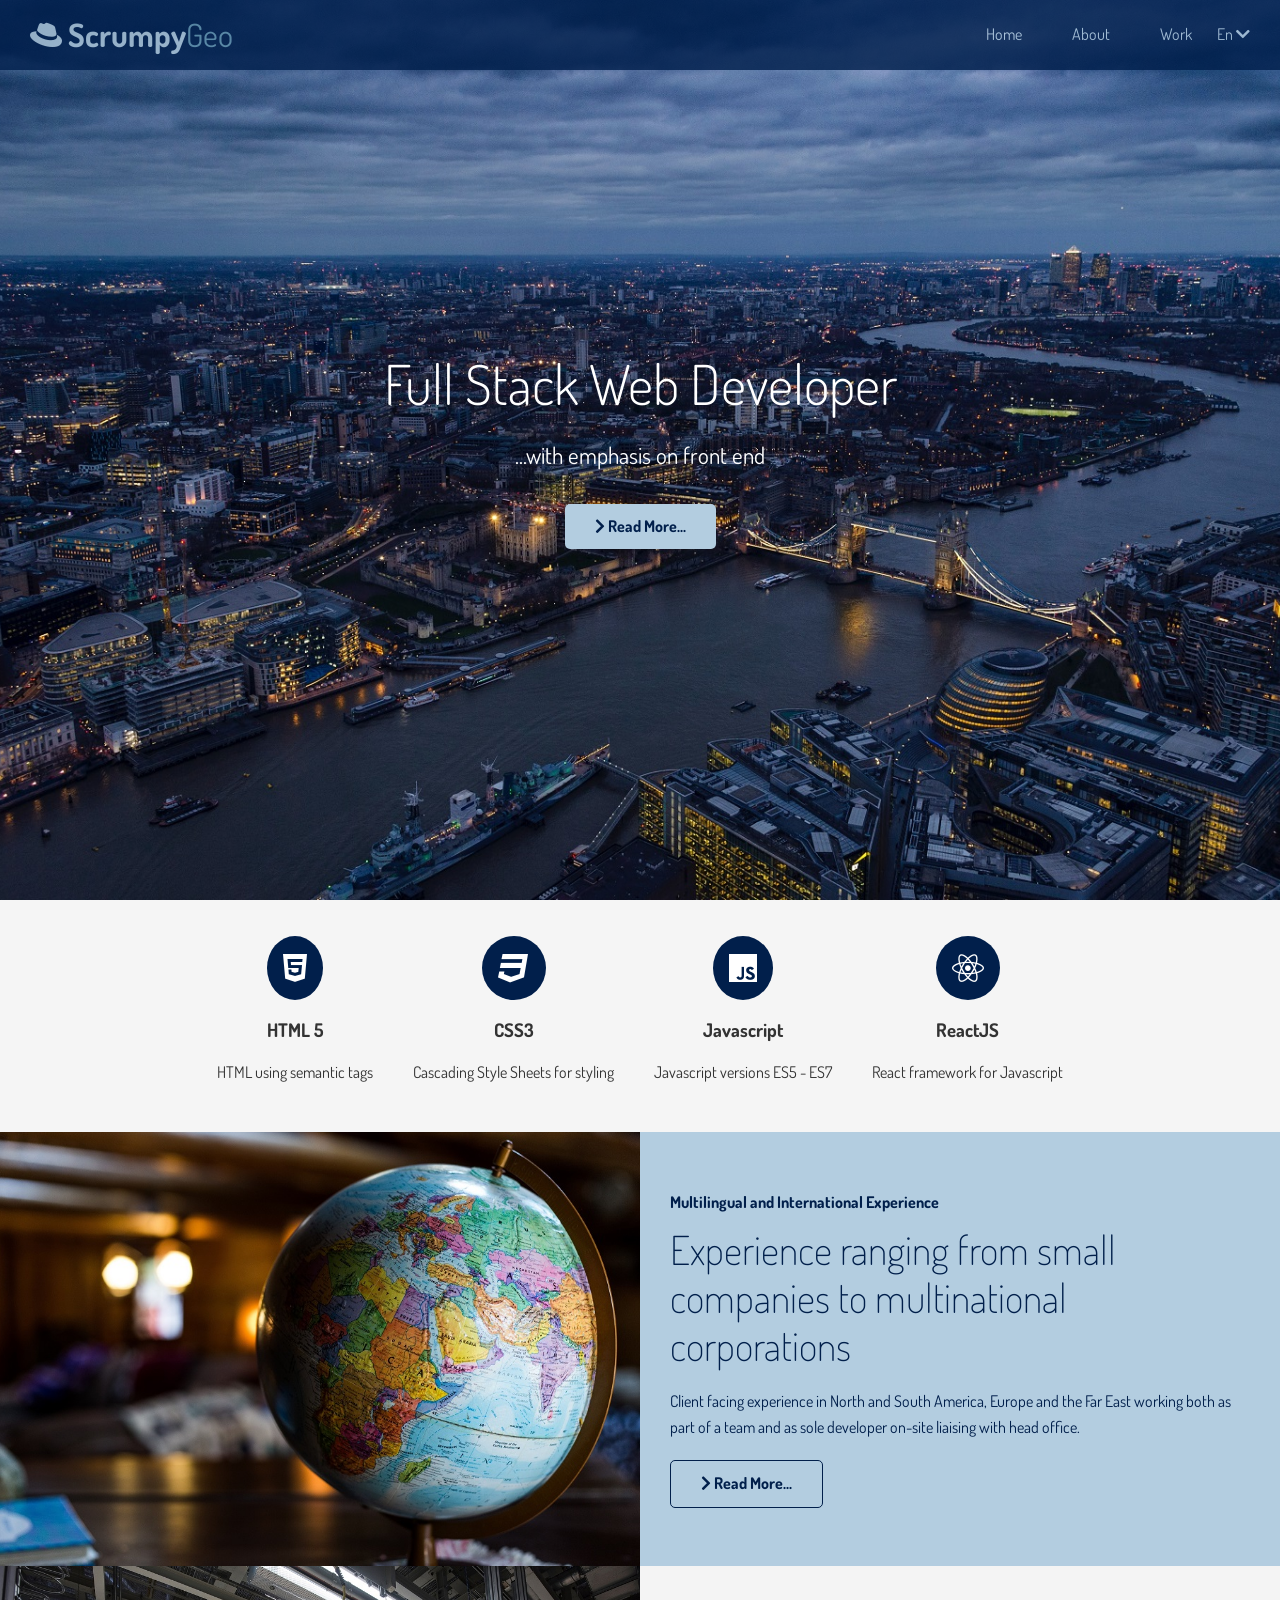
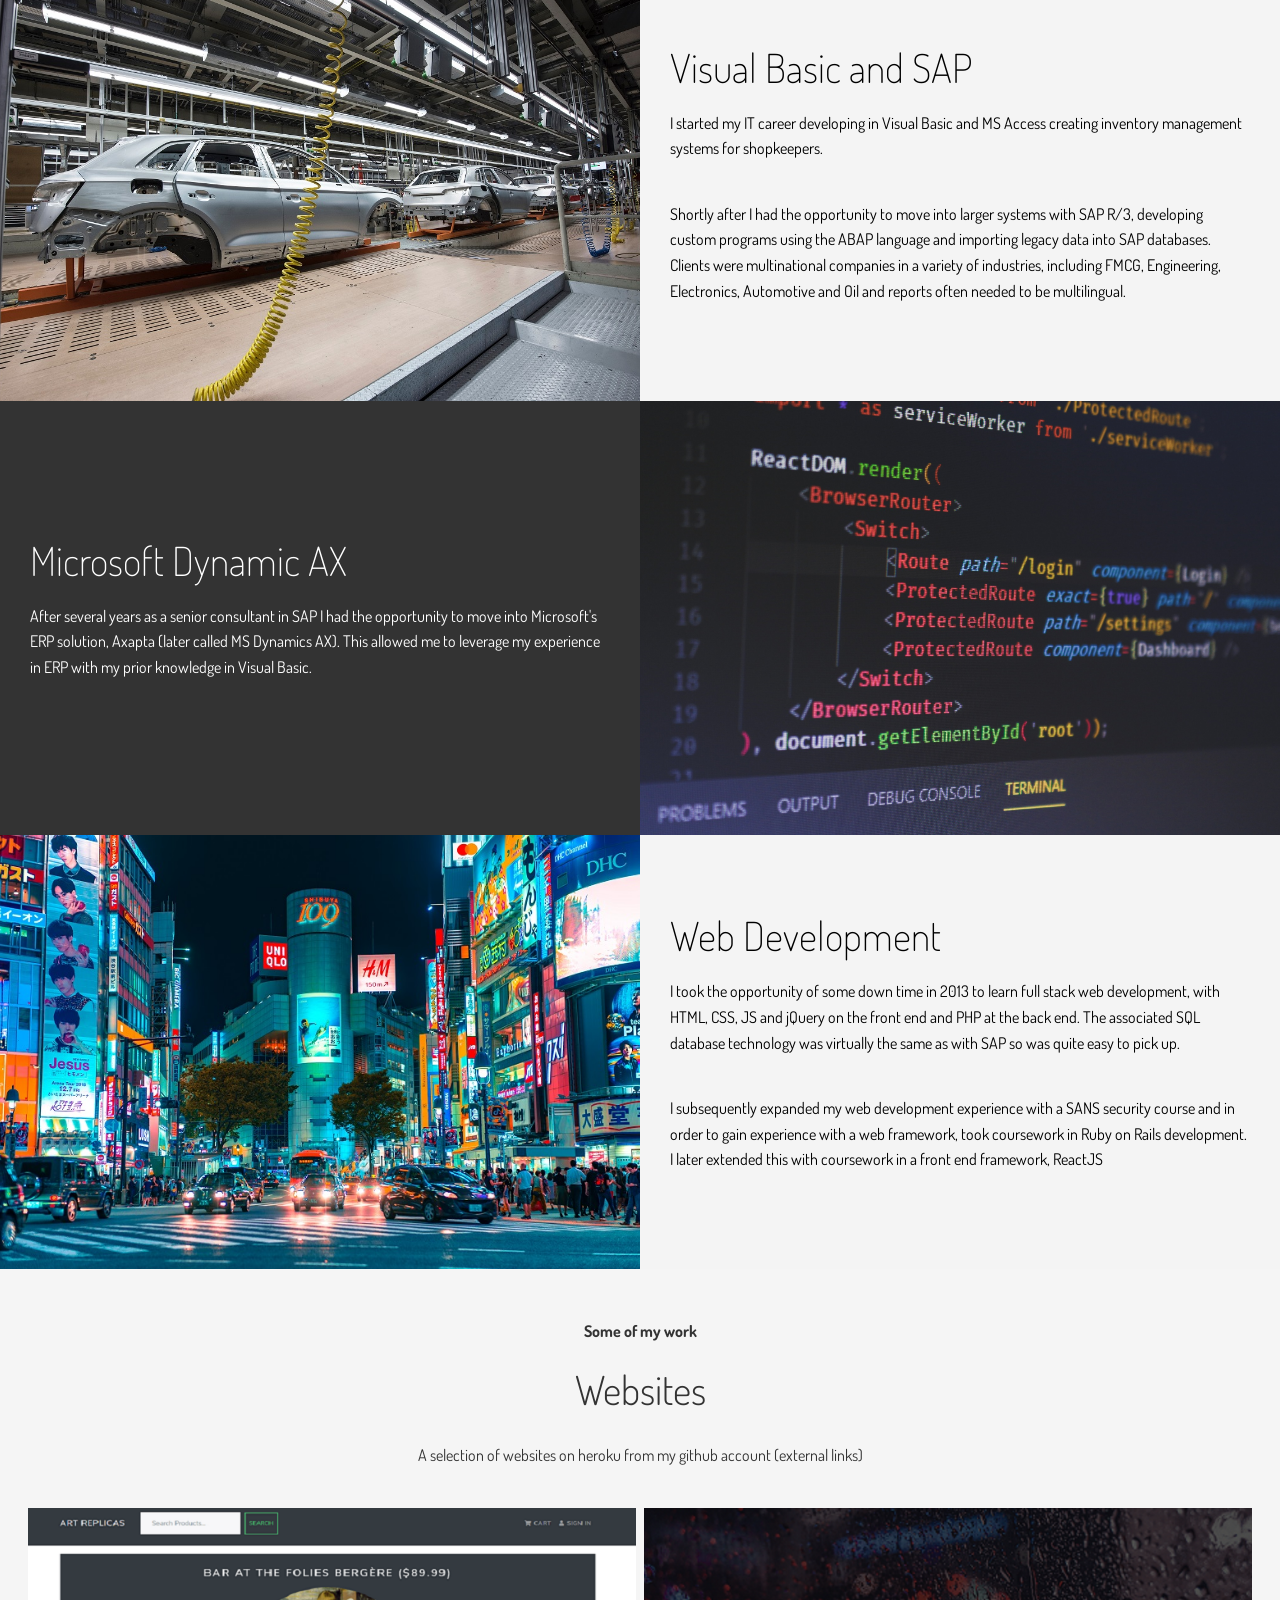
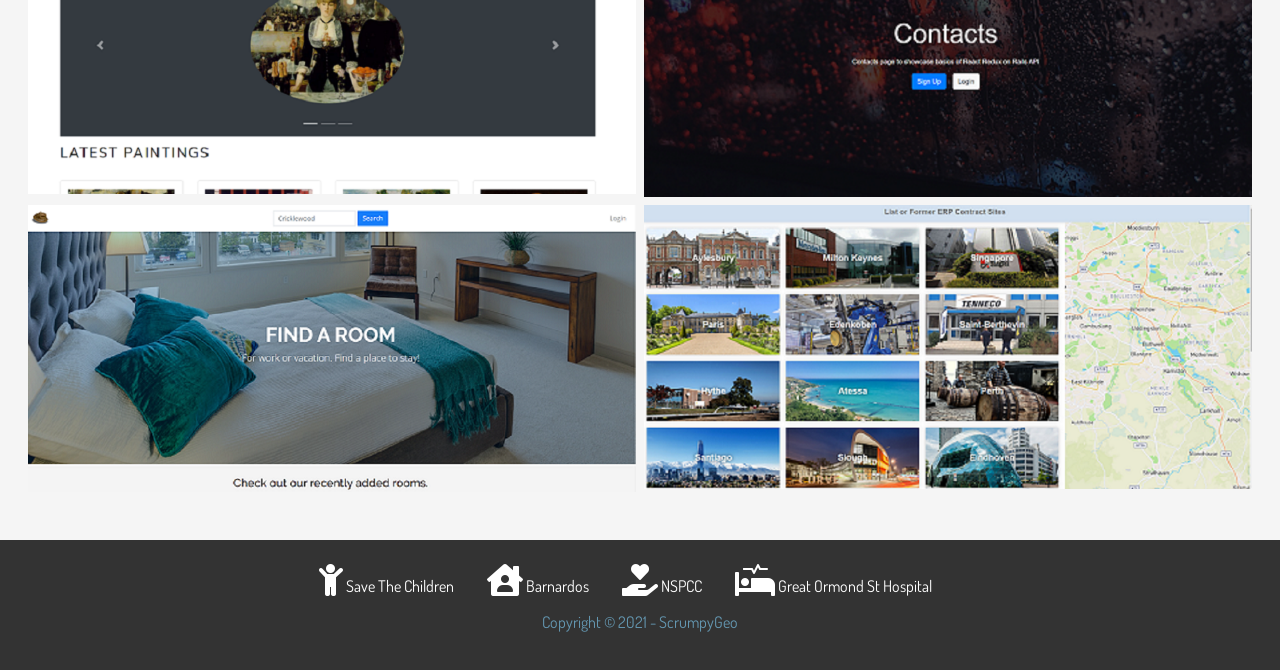
<file: index.html>
<!DOCTYPE html>
<html lang="en">
  <head>
    <meta charset="UTF-8" />
    <meta http-equiv="X-UA-Compatible" content="IE=edge" />
    <meta name="viewport" content="width=device-width, initial-scale=1.0" />

    <link
      rel="stylesheet"
      href="https://cdnjs.cloudflare.com/ajax/libs/font-awesome/5.15.2/css/all.min.css"
    />

    <link rel="stylesheet" href="css/lightbox.min.css" />
    <link rel="stylesheet" href="css/style.css" />
    <title>Home | Website</title>
  </head>
  <body id="home">
    <header class="hero">
      <div class="navbar top" id="navbar">
        <h1 class="logo">
          <span class="text-primary"
            ><i class="fab fa-redhat"></i> <strong>Scrumpy</strong></span
          ><span class="text-tertiary">Geo</span>
        </h1>
        <nav>
          <ul>
            <li><a href="#home">Home</a></li>
            <li><a href="#about">About</a></li>
            <li><a href="#cases">Work</a></li>
            <li class="lang">En  <i class="fas fa-chevron-down"></i>
              <ul>
                <li><a href="fr/index.html">Fr</a></li>
                <li><a href="it/index.html">It</a></li>
              </ul>
            </li>
          </ul>
         
        </nav>
      </div>
      <div class="content">
        <h1>Full Stack Web Developer</h1>
        <p>...with emphasis on front end</p>
        <a href="#about" class="btn"
          ><i class="fas fa-chevron-right"></i> <strong>Read More...</strong></a
        >
      </div>
    </header>
    <!--  -->
    <main>
      <!-- About Section: Icons  -->
      <section id="about" class="icons">
        <div class="flex-items">
          <div>
            <i class="fab fa-html5 fa-2x"></i>
            <div>
              <h3>HTML 5</h3>
              <p>HTML using semantic tags</p>
            </div>
          </div>
          <div>
            <i class="fab fa-css3 fa-2x"></i>
            <div>
              <h3>CSS3</h3>
              <p>Cascading Style Sheets for styling</p>
            </div>
          </div>
          <div>
            <i class="fab fa-js fa-2x"></i>
            <div>
              <h3>Javascript</h3>
              <p>Javascript versions ES5 - ES7</p>
            </div>
          </div>
          <div>
            <i class="fab fa-react fa-2x"></i>
            <div>
              <h3>ReactJS</h3>
              <p>React framework for Javascript</p>
            </div>
          </div>
        </div>
      </section>
      <!-- About Section: Extra bits -->
      <section class="solutions flex-columns">
        <div class="row">
          <div class="column">
            <div class="column-1">
              <img src="images/globe-2.jpg" alt="" />
            </div>
          </div>
          <div class="column">
            <div class="column-2 bg-primary">
              <h4>Multilingual and International Experience</h4>
              <h2>
                Experience ranging from small companies to multinational
                corporations
              </h2>
              <p>
                Client facing experience in North and South America, Europe and
                the Far East working both as part of a team and as sole
                developer on-site liaising with head office.
              </p>
              <a href="#more-about" class="btn btn-outline"
                ><i class="fas fa-chevron-right"></i> <strong>Read More...</strong></a
              >
            </div>
          
        </div>
      </section>
<!-- --------------------------------------------------------------- -->
      <!-- Extra - about - old about.html -->
      <section id="more-about">
          <article class="flex-columns">
            <div class="row">
              <div class="column">
                <div class="column-1">
                  <img src="images/engineering1.jpg" alt="" />
                </div>
              </div>
              <div class="column">
                <div class="column-2 bg-light">
                  <h2>Visual Basic and SAP</h2>
                  <p>
                    I started my IT career developing in Visual Basic and MS Access
                    creating inventory management systems for shopkeepers.
                  </p>
                  <p>
                    Shortly after I had the opportunity to move into larger systems
                    with SAP R/3, developing custom programs using the ABAP language
                    and importing legacy data into SAP databases. Clients were
                    multinational companies in a variety of industries, including
                    FMCG, Engineering, Electronics, Automotive and Oil and reports
                    often needed to be multilingual.
                  </p>
                </div>
              </div>
            </div>
          </article>
          <article class="flex-columns flex-reverse">
            <div class="row">
              <div class="column">
                <div class="column-1">
                  <img src="images/computer1.jpg" alt="" />
                </div>
              </div>
              <div class="column">
                <div class="column-2 bg-dark">
                  <h2>Microsoft Dynamic AX</h2>
                  <p>
                    After several years as a senior consultant in SAP I had the
                    opportunity to move into Microsoft's ERP solution, Axapta (later
                    called MS Dynamics AX). This allowed me to leverage my
                    experience in ERP with my prior knowledge in Visual Basic.
                  </p>
                </div>
              </div>
            </div>
          </article>
          <article class="flex-columns">
            <div class="row">
              <div class="column">
                <div class="column-1">
                  <img src="images/japan1.jpg" alt="" />
                </div>
              </div>
              <div class="column">
                <div class="column-2 bg-light">
                  <h2>Web Development</h2>
                  <p>
                    I took the opportunity of some down time in 2013 to learn full
                    stack web development, with HTML, CSS, JS and jQuery on the
                    front end and PHP at the back end. The associated SQL database
                    technology was virtually the same as with SAP so was quite easy
                    to pick up.
                  </p>
                  <p>
                    I subsequently expanded my web development experience with a
                    SANS security course and in order to gain experience with a web
                    framework, took coursework in Ruby on Rails development. I later
                    extended this with coursework in a front end framework, ReactJS
                  </p>
                </div>
              </div>
            </div>
          </article>
      </section>

      <!-- ----------------  end of added about page  -------------------------------- -->

      <!-- Photo Gallery Section: Work/Cases -->
      <section id="cases" class="cases flex-grid section-padding">
        <header class="section-header">
          <h4>Some of my work</h4>
          <h2>Websites</h2>
          <p>A selection of websites on heroku from my github account (external links)</p>
        </header>
        <div class="row">
          <div class="column">
            <a
            href="images/art-replicas4.png"
            data-lightbox="cases"
            data-title="Click to visit: &nbsp; <a href='https://art-replicas.herokuapp.com/' target='_blank' >Created with React, NodeJS and MongoDB</a>"
          >
              <img src="images/art-replicas4.png" alt="" />
            </a>
          </div>

          <div class="column">
            <a
            href="images/contacts2.png"
            data-lightbox="cases"
            data-title="Click to visit: &nbsp; <a href='https://contacts-with-auth01.herokuapp.com/' target='_blank' >Created with React, MySQL and Rails API</a>"
          >
              <img src="images/contacts2.png" alt="" />
            </a>
          </div>

          <div class="column">
            <a
            href="images/roomshare3.png"
            data-lightbox="cases"
            data-title="Click to visit: &nbsp; <a href='https://room-share-scrumpeggio.herokuapp.com/' target='_blank' >Created with Ruby on Rails</a>"
          >
              <img src="images/roomshare3.png" alt="" />
            </a>
          </div>

          <div class="column">
            <a
            href="images/contract-locations-3.png"
            data-lightbox="cases"
            data-title="Click to visit: &nbsp; <a href='https://eager-northcutt-9ed4de.netlify.app' target='_blank' >Created with React and JSON</a>"
          >
              <img src="images/contract-locations-3.png" alt="" />
            </a>
          </div>

        </div>
      </section>
    </main>
    <!--  -->
    <footer class="footer bg-dark">
      <div class="charities">
        <a href="https://www.savethechildren.org.uk/"
          ><i class="fa fa-child fa-2x"></i> Save The Children</a
        >
        <a href="https://www.barnardos.org.uk/"
          ><i class="fas fa-house-user fa-2x"></i> Barnardos</a
        >
        <a href="https://www.nspcc.org.uk/"
          ><i class="fas fa-hand-holding-heart fa-2x"></i> NSPCC</a
        >
        <a href="https://www.gosh.org/"
          ><i class="fas fa-procedures fa-2x"></i> Great Ormond St Hospital</a
        >
      </div>
      <p>Copyright &copy; 2021 - ScrumpyGeo</p>
    </footer>

    <script
      src="https://code.jquery.com/jquery-3.5.1.min.js"
      integrity="sha256-9/aliU8dGd2tb6OSsuzixeV4y/faTqgFtohetphbbj0="
      crossorigin="anonymous"
    ></script>

    <script src="js/lightbox.min.js"></script>

    <script>
      // Smooth Scrolling - uses jQuery
      $('a').on('click', function (e) {
        if (this.hash !== '') {
          e.preventDefault()

          const hash = this.hash

          $('html, body').animate(
            {
              scrollTop: $(hash).offset().top - 70,
            },
            800
          )
        }
      })
    </script>
  </body>
</html>
</file>
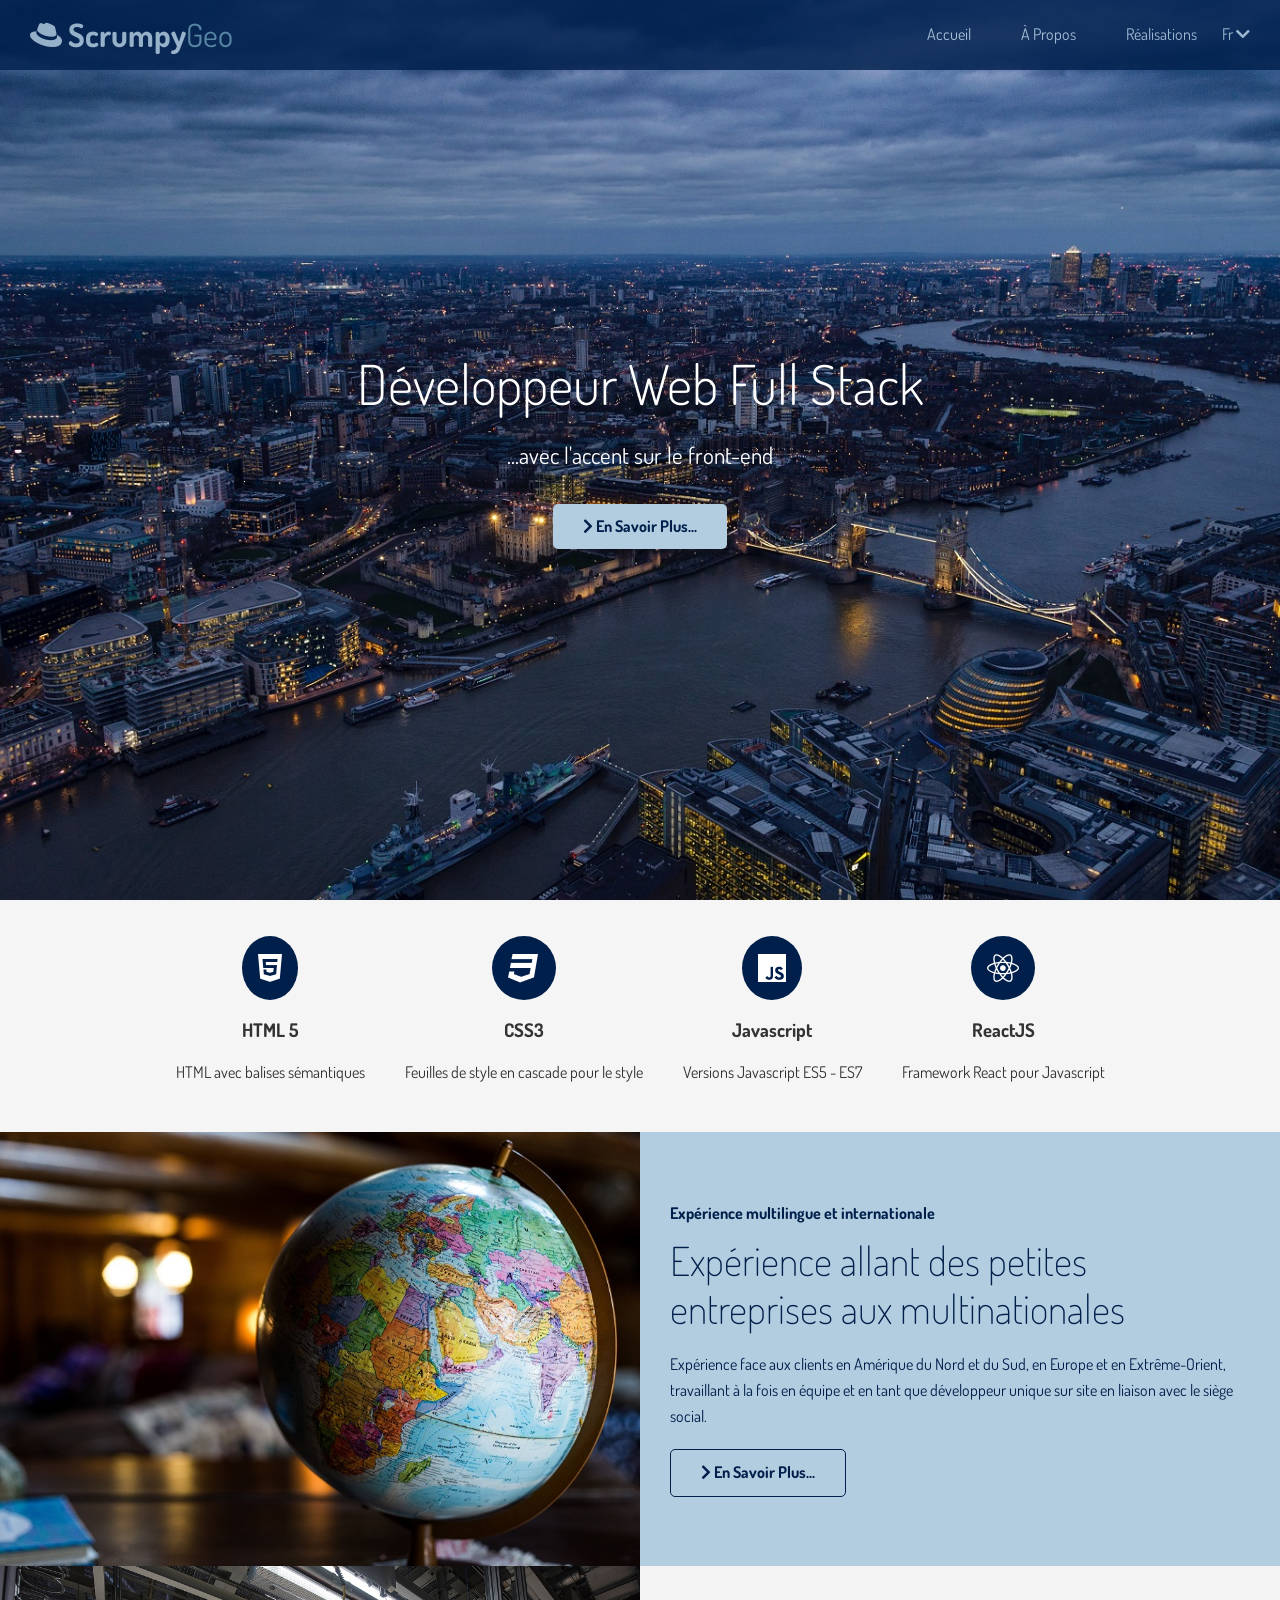
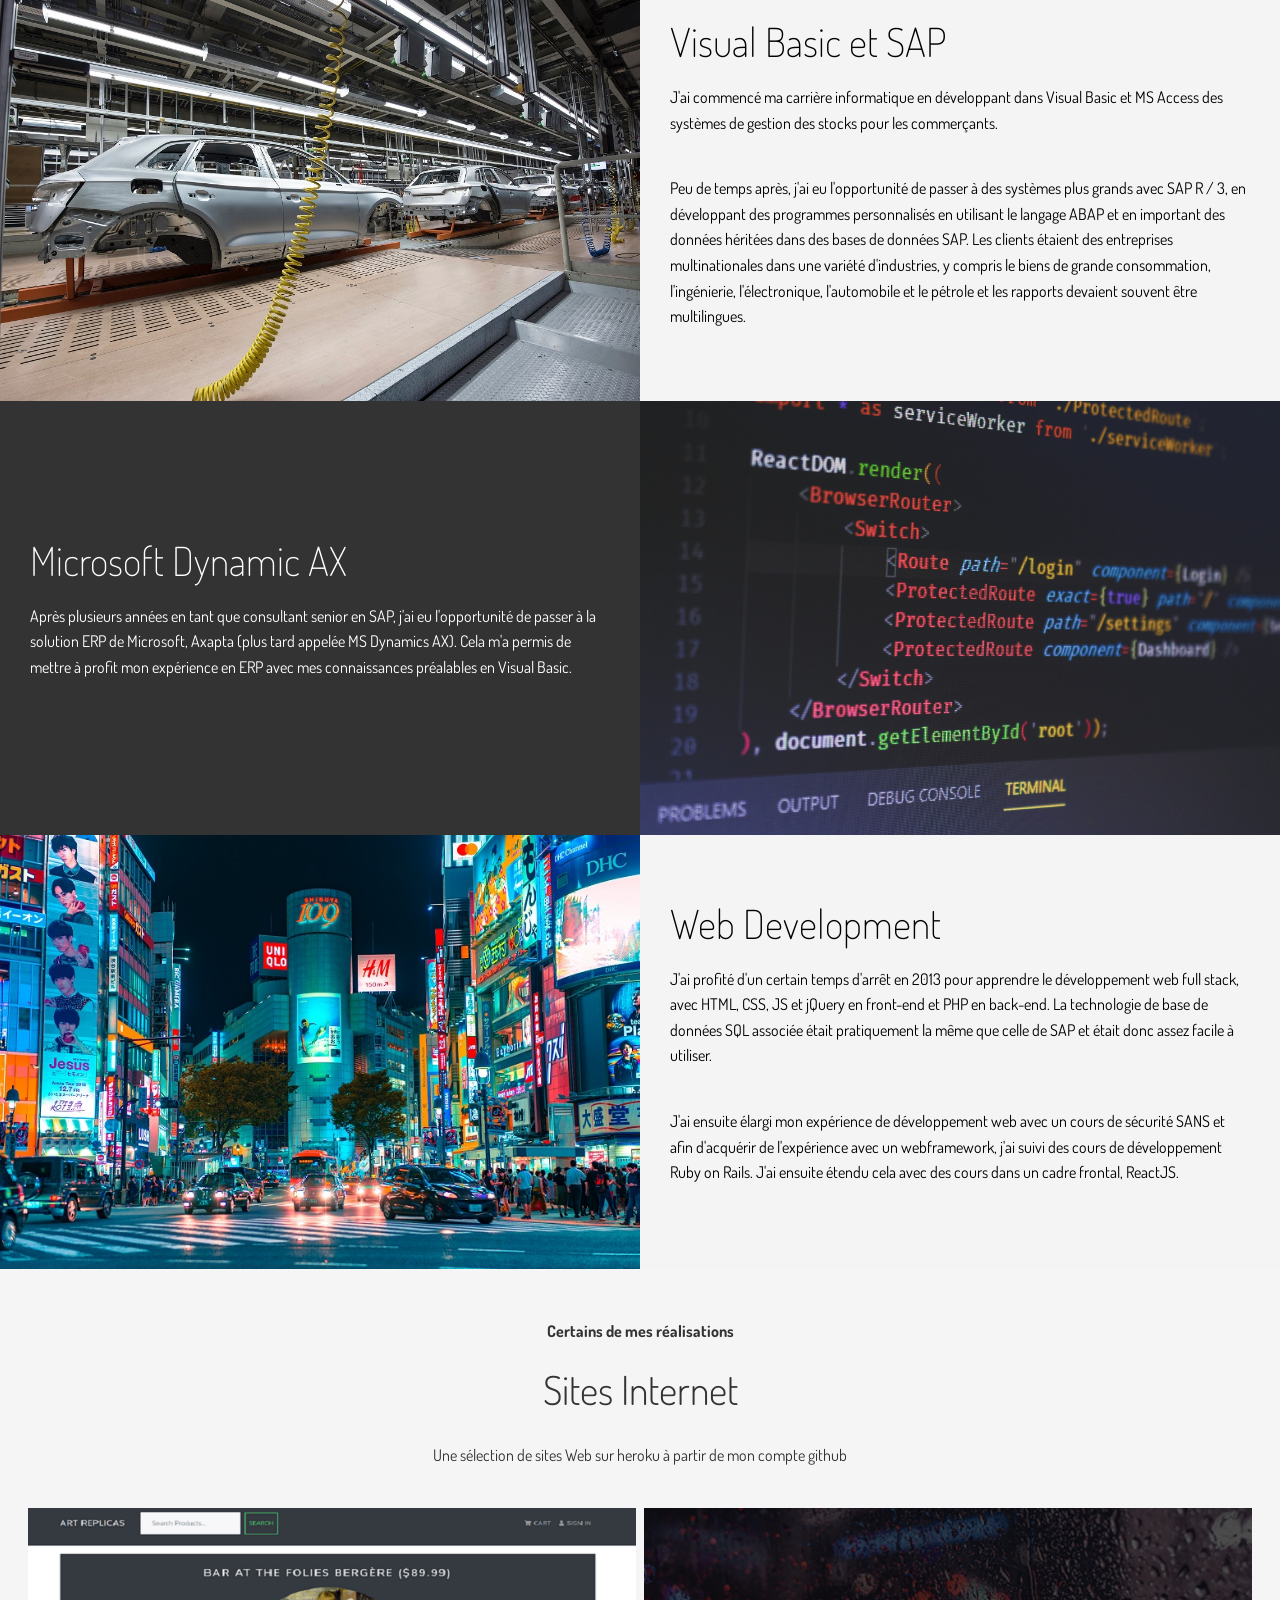
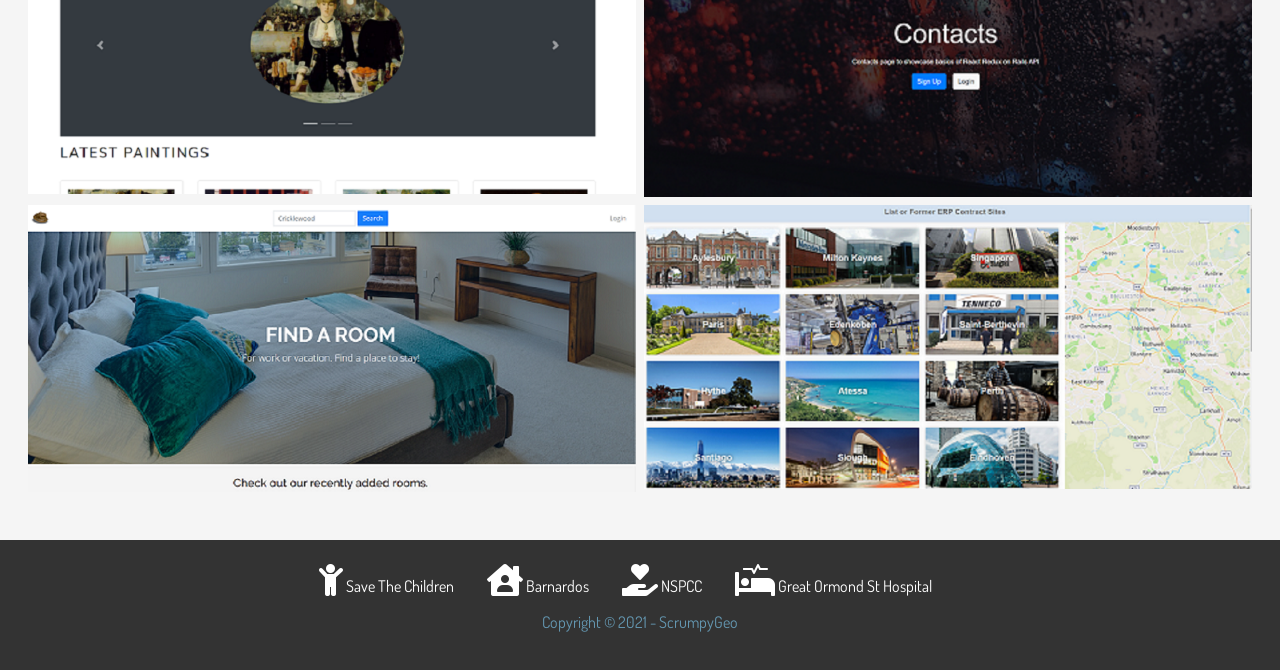
<file: fr/index.html>
<!DOCTYPE html>
<html lang="fr">
  <head>
    <meta charset="UTF-8" />
    <meta http-equiv="X-UA-Compatible" content="IE=edge" />
    <meta name="viewport" content="width=device-width, initial-scale=1.0" />

    <link
      rel="stylesheet"
      href="https://cdnjs.cloudflare.com/ajax/libs/font-awesome/5.15.2/css/all.min.css"
    />
    <link rel="stylesheet" href="../css/lightbox.min.css" />
    <link rel="stylesheet" href="../css/style.css" />
    <title>Accueil | Website</title>
  </head>
  <body id="home">
    <header class="hero">
      <div class="navbar top" id="navbar">
        <h1 class="logo">
          <span class="text-primary"
            ><i class="fab fa-redhat"></i> <strong>Scrumpy</strong></span
          ><span class="text-tertiary">Geo</span>
        </h1>
        <nav>
          <ul>
            <li><a href="#home">Accueil</a></li>
            <li><a href="#about">À Propos</a></li>
            <li><a href="#cases">Réalisations</a></li>
            <li class="lang">Fr  <i class="fas fa-chevron-down"></i>
              <ul>
                <li><a href="../index.html">En</a></li>
                <li><a href="../it/index.html">It</a></li>
              </ul>
            </li>
          </ul>
         
        </nav>
      </div>
      <div class="content">
        <h1>Développeur Web Full Stack</h1>
        <p>...avec l'accent sur le front-end</p>
        <a href="#about" class="btn"
          ><i class="fas fa-chevron-right"></i> <strong>En Savoir Plus...</strong></a
        >
      </div>
    </header>
    <!--  -->
    <main>
      <!-- About Section: Icons  -->
      <section id="about" class="icons">
        <div class="flex-items">
          <div>
            <i class="fab fa-html5 fa-2x"></i>
            <div>
              <h3>HTML 5</h3>
              <p>HTML avec balises sémantiques</p>
            </div>
          </div>
          <div>
            <i class="fab fa-css3 fa-2x"></i>
            <div>
              <h3>CSS3</h3>
              <p>Feuilles de style en cascade pour le style</p>
            </div>
          </div>
          <div>
            <i class="fab fa-js fa-2x"></i>
            <div>
              <h3>Javascript</h3>
              <p>Versions Javascript ES5 - ES7</p>
            </div>
          </div>
          <div>
            <i class="fab fa-react fa-2x"></i>
            <div>
              <h3>ReactJS</h3>
              <p>Framework React pour Javascript</p>
            </div>
          </div>
        </div>
      </section>
      <!-- About Section: Extra bits -->
      <section class="solutions flex-columns">
        <div class="row">
          <div class="column">
            <div class="column-1">
              <img src="../images/globe-2.jpg" alt="" />
            </div>
          </div>
          <div class="column">
            <div class="column-2 bg-primary">
              <h4>Expérience multilingue et internationale</h4>
              <h2>
                Expérience allant des petites entreprises aux multinationales
              </h2>
              <p>
                Expérience face aux clients en Amérique du Nord et du Sud, en Europe et en Extrême-Orient, travaillant à la fois en équipe et en tant que développeur unique sur site en liaison avec le siège social.
              </p>
              <a href="#more-about" class="btn btn-outline"
                ><i class="fas fa-chevron-right"></i> <strong>En Savoir Plus...</strong></a
              >
            </div>
          
        </div>
      </section>

      <!-- --------------------------------------------------------------- -->
      <!-- Extra - about - old about.html -->
      <section id="more-about">
        <article class="flex-columns">
          <div class="row">
            <div class="column">
              <div class="column-1">
                <img src="../images/engineering1.jpg" alt="" />
              </div>
            </div>
            <div class="column">
              <div class="column-2 bg-light">
                <h2>Visual Basic et SAP</h2>
                <p>
                  J'ai commencé ma carrière informatique en développant dans Visual Basic et MS Access des systèmes de gestion des stocks pour les commerçants.
                </p>
                <p>
                  Peu de temps après, j'ai eu l'opportunité de passer à des systèmes plus grands avec SAP R / 3, en développant des programmes personnalisés en utilisant le langage ABAP et en important des données héritées dans des bases de données SAP. Les clients étaient des entreprises multinationales dans une variété d'industries, y compris le biens de grande consommation, l'ingénierie, l'électronique, l'automobile et le pétrole et les rapports devaient souvent être multilingues.
                </p>
              </div>
            </div>
          </div>
        </article>
        <article class="flex-columns flex-reverse">
          <div class="row">
            <div class="column">
              <div class="column-1">
                <img src="../images/computer1.jpg" alt="" />
              </div>
            </div>
            <div class="column">
              <div class="column-2 bg-dark">
                <h2>Microsoft Dynamic AX</h2>
                <p>Après plusieurs années en tant que consultant senior en SAP, j'ai eu l'opportunité de passer à la solution ERP de Microsoft, Axapta (plus tard appelée MS Dynamics AX). Cela m'a permis de mettre à profit mon expérience en ERP avec mes connaissances préalables en Visual Basic.
                </p>
              </div>
            </div>
          </div>
        </article>
        <article class="flex-columns">
          <div class="row">
            <div class="column">
              <div class="column-1">
                <img src="../images/japan1.jpg" alt="" />
              </div>
            </div>
            <div class="column">
              <div class="column-2 bg-light">
                <h2>Web Development</h2>
                <p>
                  J'ai profité d'un certain temps d'arrêt en 2013 pour apprendre le développement web full stack, avec HTML, CSS, JS et jQuery en front-end et PHP en back-end. La technologie de base de données SQL associée était pratiquement la même que celle de SAP et était donc assez facile à utiliser.
                </p>
                <p>
                  J'ai ensuite élargi mon expérience de développement web avec un cours de sécurité SANS et afin d'acquérir de l'expérience avec un webframework, j'ai suivi des cours de développement Ruby on Rails. J'ai ensuite étendu cela avec des cours dans un cadre frontal, ReactJS.
                </p>
              </div>
            </div>
          </div>
        </article>
    </section>

    <!-- ----------------  end of added about page  -------------------------------- -->


      <!-- Photo Gallery Section: Work/Cases -->
      <section id="cases" class="cases flex-grid section-padding">
        <header class="section-header">
          <h4>Certains de mes réalisations</h4>
          <h2>Sites Internet</h2>
          <p>Une sélection de sites Web sur heroku à partir de mon compte github</p>
        </header>
        <div class="row">
          <div class="column">
            <a
            href="../images/art-replicas4.png"
            data-lightbox="cases"
            data-title="Cliquez pour visiter: &nbsp; <a href='https://art-replicas.herokuapp.com/' target='_blank' >Créé avec React, NodeJS et MongoDB</a>"
          >
              <img src="../images/art-replicas4.png" alt="" />
            </a>
          </div>

          <div class="column">
            <a
            href="../images/contacts2.png"
            data-lightbox="cases"
            data-title="Cliquez pour visiter: &nbsp; <a href='https://contacts-with-auth01.herokuapp.com/' target='_blank' >Créé avec React, MySQL et Rails API</a>"
          >
              <img src="../images/contacts2.png" alt="" />
            </a>
          </div>

          <div class="column">
            <a
            href="../images/roomshare3.png"
            data-lightbox="cases"
            data-title="Cliquez pour visiter: &nbsp; <a href='https://room-share-scrumpeggio.herokuapp.com/' target='_blank' >Créé avec Ruby on Rails</a>"
          >
              <img src="../images/roomshare3.png" alt="" />
            </a>
          </div>

          <div class="column">
            <a
            href="../images/contract-locations-3.png"
            data-lightbox="cases"
            data-title="Cliquez pour visiter: &nbsp; <a href='https://eager-northcutt-9ed4de.netlify.app' target='_blank' >Créé avec React et JSON</a>"
          >
              <img src="../images/contract-locations-3.png" alt="" />
            </a>
          </div>

        </div>
      </section>
    </main>
    <!--  -->
    <footer class="footer bg-dark">
      <div class="charities">
        <a href="https://www.savethechildren.org.uk/"
          ><i class="fa fa-child fa-2x"></i> Save The Children</a
        >
        <a href="https://www.barnardos.org.uk/"
          ><i class="fas fa-house-user fa-2x"></i> Barnardos</a
        >
        <a href="https://www.nspcc.org.uk/"
          ><i class="fas fa-hand-holding-heart fa-2x"></i> NSPCC</a
        >
        <a href="https://www.gosh.org/"
          ><i class="fas fa-procedures fa-2x"></i> Great Ormond St Hospital</a
        >
      </div>
      <p>Copyright &copy; 2021 - ScrumpyGeo</p>
    </footer>

    <script
      src="https://code.jquery.com/jquery-3.5.1.min.js"
      integrity="sha256-9/aliU8dGd2tb6OSsuzixeV4y/faTqgFtohetphbbj0="
      crossorigin="anonymous"
    ></script>

    <script src="../js/lightbox.min.js"></script>

    <script>
     // Smooth Scrolling - uses jQuery
     $('a').on('click', function (e) {
        if (this.hash !== '') {
          e.preventDefault()

          const hash = this.hash

          $('html, body').animate(
            {
              scrollTop: $(hash).offset().top - 70,
            },
            800
          )
        }
      })
    </script>
  </body>
</html>
</file>
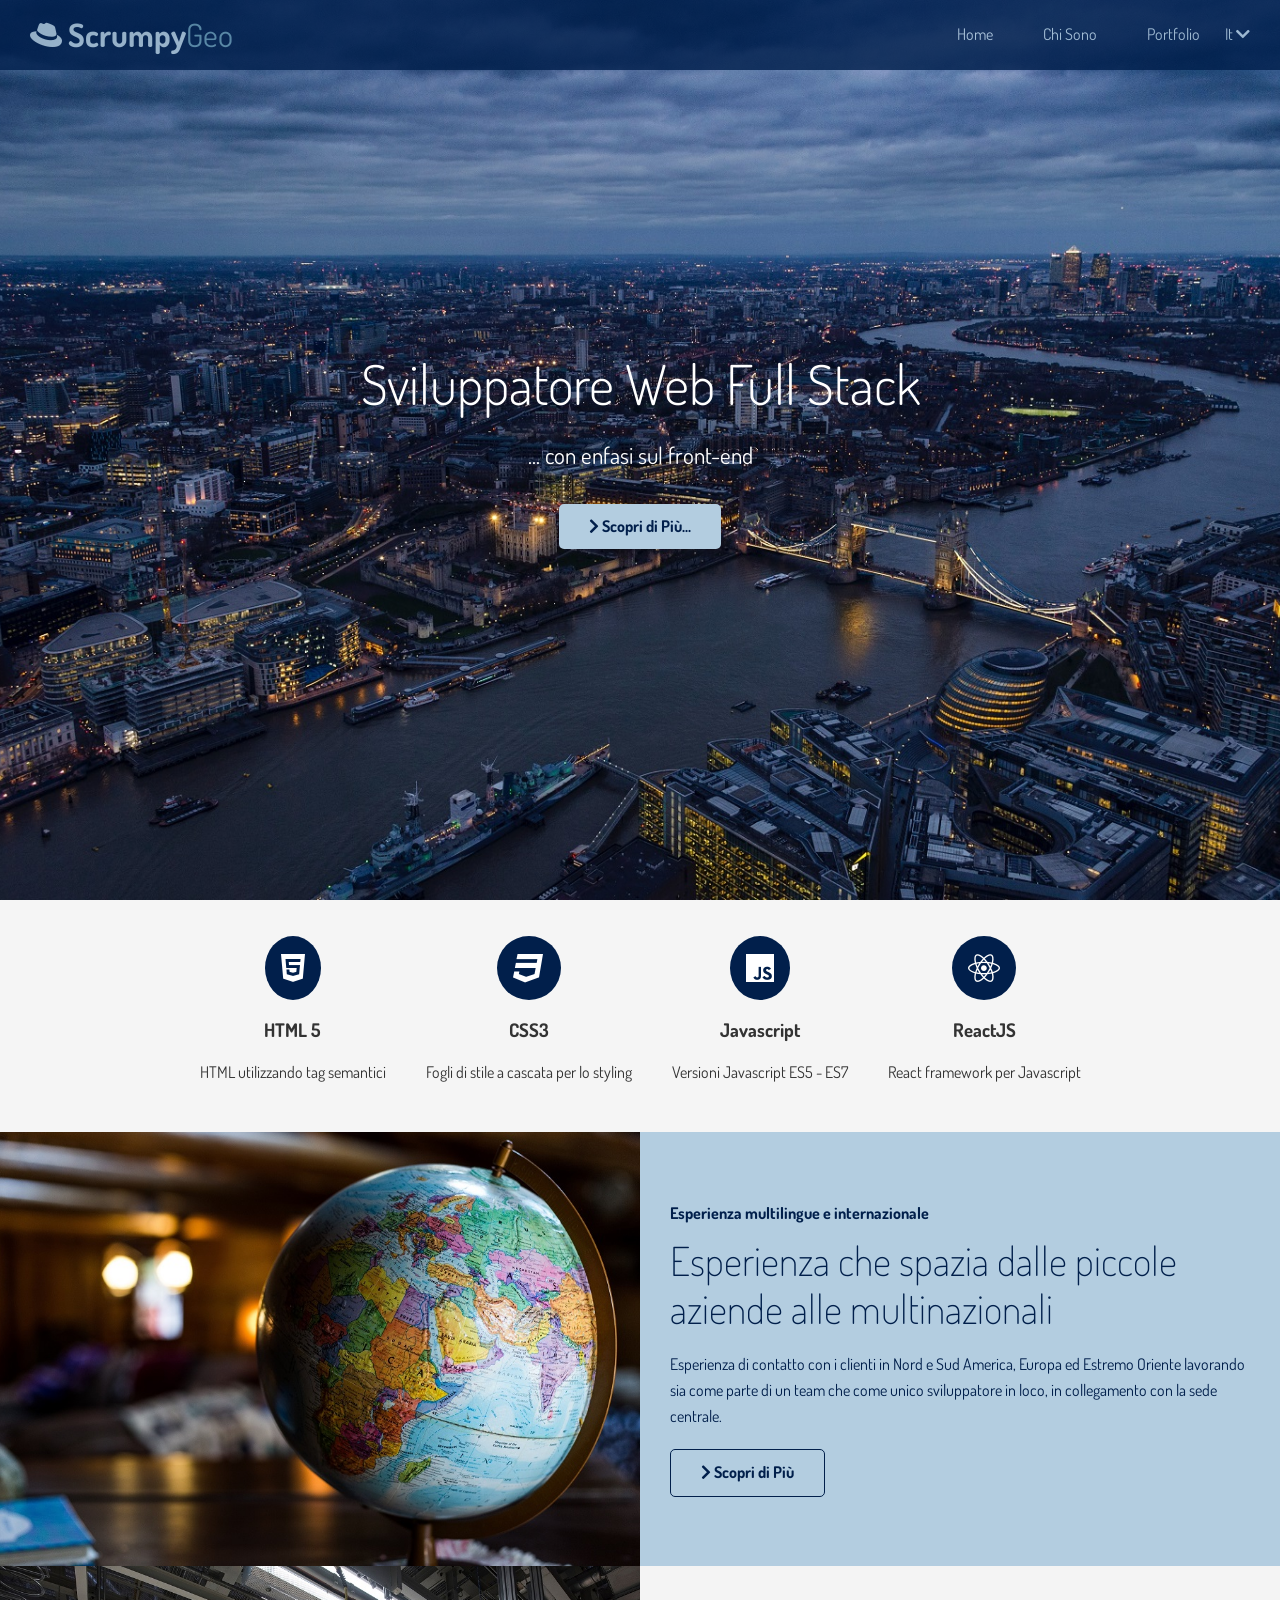
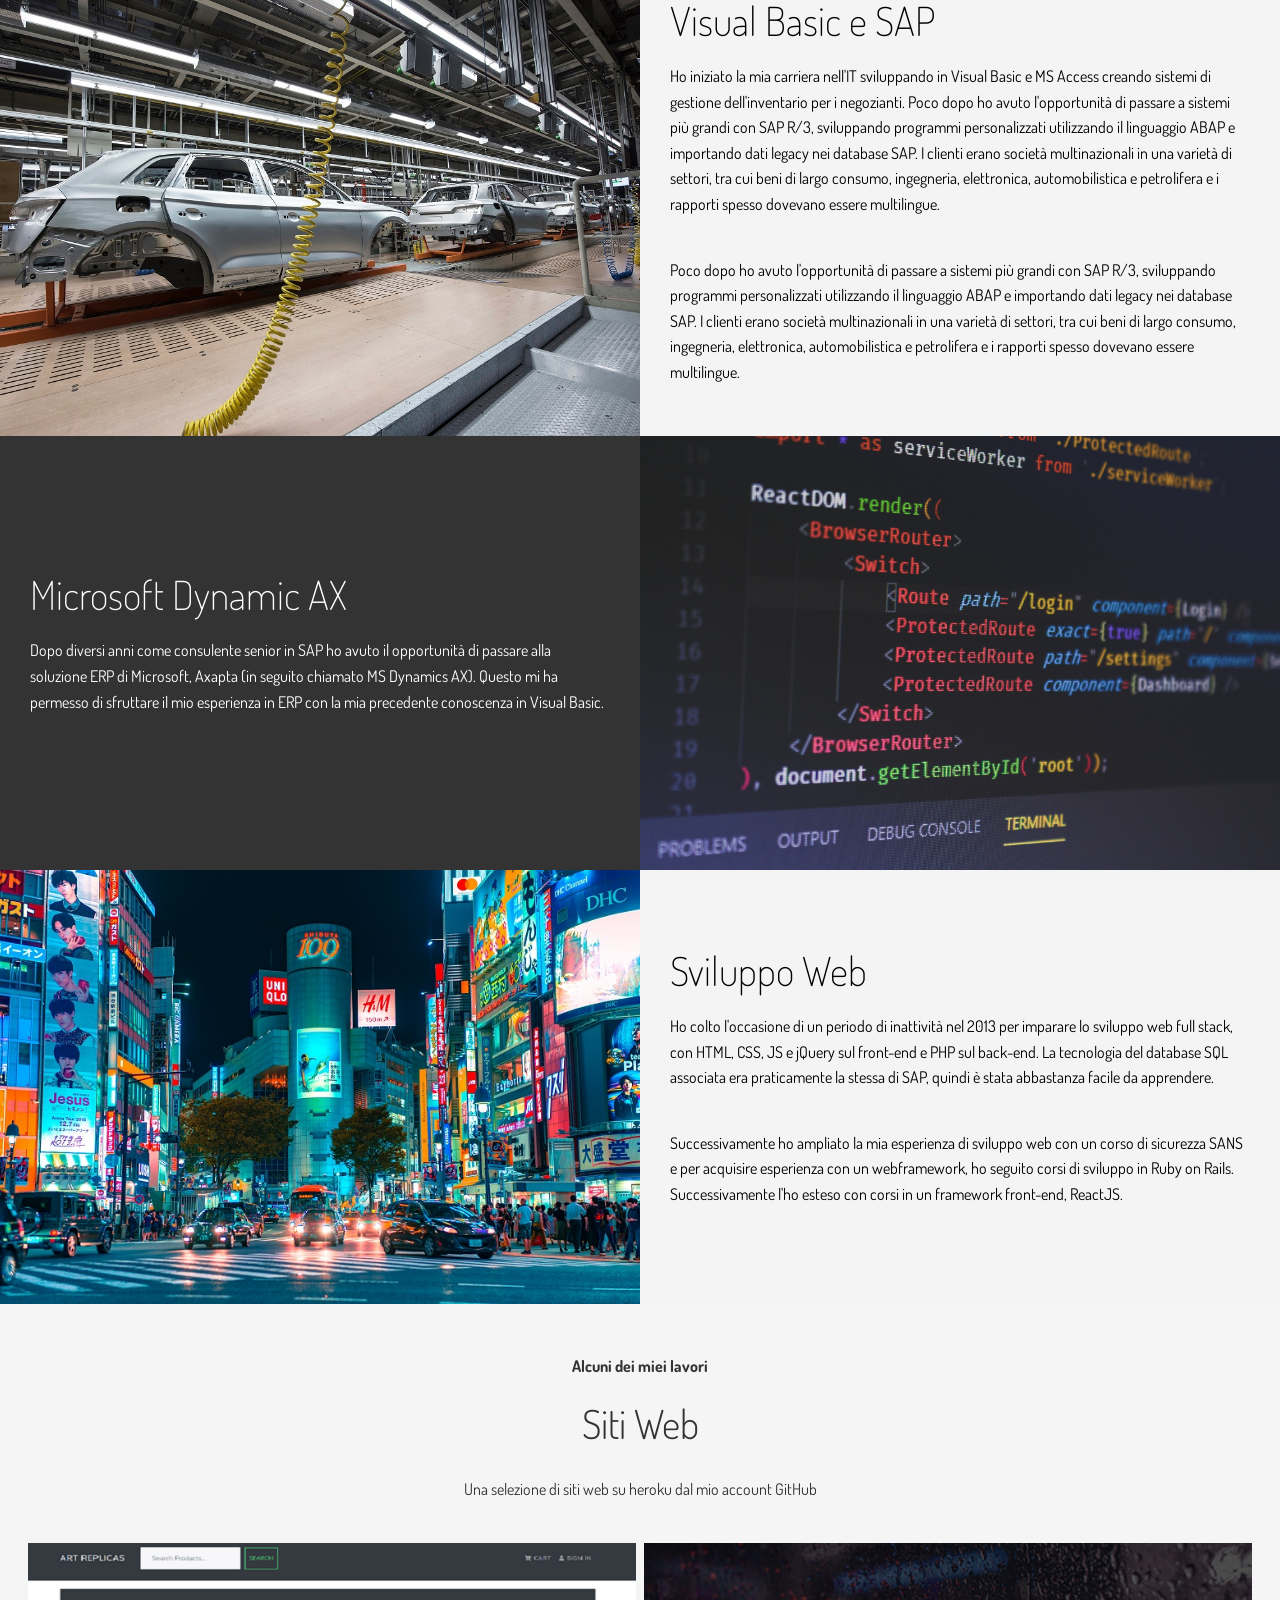
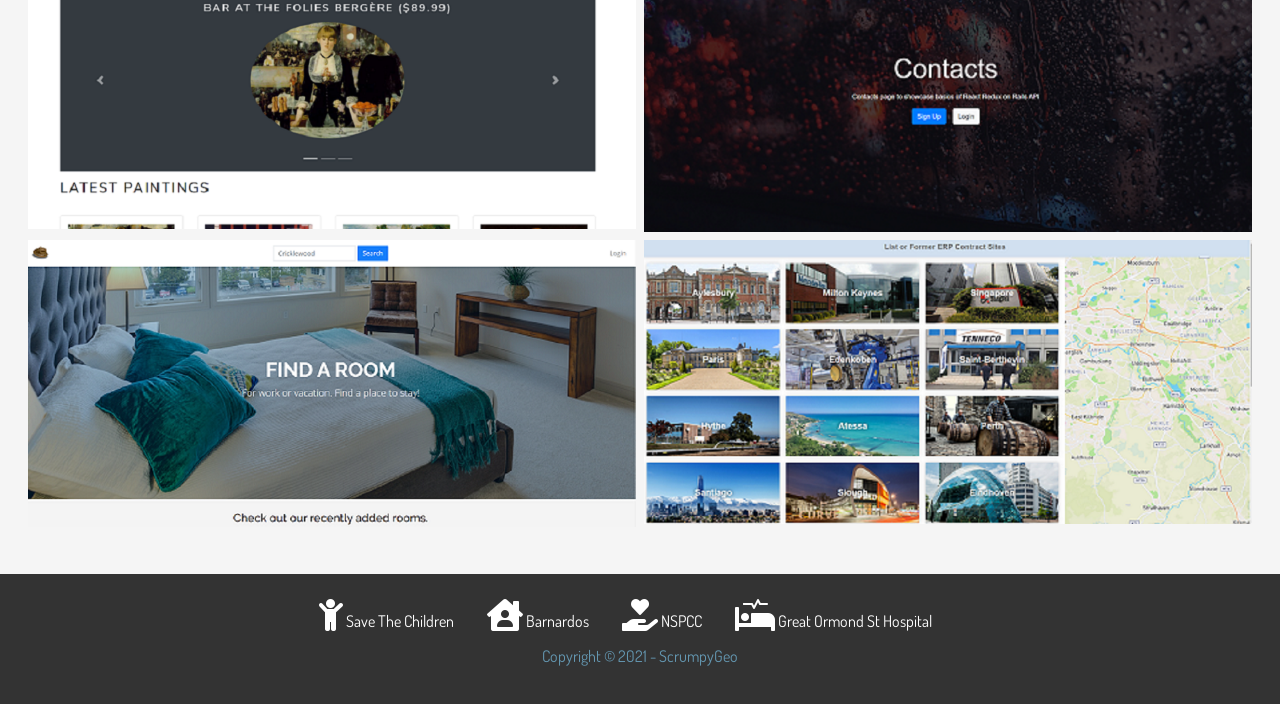
<file: it/index.html>
<!DOCTYPE html>
<html lang="it">
  <head>
    <meta charset="UTF-8" />
    <meta http-equiv="X-UA-Compatible" content="IE=edge" />
    <meta name="viewport" content="width=device-width, initial-scale=1.0" />

    <link
      rel="stylesheet"
      href="https://cdnjs.cloudflare.com/ajax/libs/font-awesome/5.15.2/css/all.min.css"
    />
    <link rel="stylesheet" href="../css/lightbox.min.css" />
    <link rel="stylesheet" href="../css/style.css" />
    <title>Home | Website</title>
  </head>
  <body id="home">
    <header class="hero">
      <div class="navbar top" id="navbar">
        <h1 class="logo">
          <span class="text-primary"
            ><i class="fab fa-redhat"></i> <strong>Scrumpy</strong></span
          ><span class="text-tertiary">Geo</span>
        </h1>
        <nav>
          <ul>
            <li><a href="#home">Home</a></li>
            <li><a href="#about">Chi Sono</a></li>
            <li><a href="#cases">Portfolio</a></li>
            <li class="lang">It  <i class="fas fa-chevron-down"></i>
              <ul>
                <li><a href="../index.html">En</a></li>
                <li><a href="../fr/index.html">Fr</a></li>
              </ul>
            </li>
          </ul>
         
        </nav>
      </div>
      <div class="content">
        <h1>Sviluppatore Web Full Stack</h1>
        <p>... con enfasi sul front-end</p>
        <a href="#about" class="btn"
          ><i class="fas fa-chevron-right"></i> <strong>Scopri di Più...</strong></a
        >
      </div>
    </header>
    <!--  -->
    <main>
      <!-- About Section: Icons  -->
      <section id="about" class="icons">
        <div class="flex-items">
          <div>
            <i class="fab fa-html5 fa-2x"></i>
            <div>
              <h3>HTML 5</h3>
              <p>HTML utilizzando tag semantici</p>
            </div>
          </div>
          <div>
            <i class="fab fa-css3 fa-2x"></i>
            <div>
              <h3>CSS3</h3>
              <p>Fogli di stile a cascata per lo styling</p>
            </div>
          </div>
          <div>
            <i class="fab fa-js fa-2x"></i>
            <div>
              <h3>Javascript</h3>
              <p>Versioni Javascript ES5 - ES7</p>
            </div>
          </div>
          <div>
            <i class="fab fa-react fa-2x"></i>
            <div>
              <h3>ReactJS</h3>
              <p>React framework per Javascript</p>
            </div>
          </div>
        </div>
      </section>
      <!-- About Section: Extra bits -->
      <section class="solutions flex-columns">
        <div class="row">
          <div class="column">
            <div class="column-1">
              <img src="../images/globe-2.jpg" alt="" />
            </div>
          </div>
          <div class="column">
            <div class="column-2 bg-primary">
              <h4>Esperienza multilingue e internazionale</h4>
              <h2>
                Esperienza che spazia dalle piccole aziende alle multinazionali
              </h2>
              <p>
                Esperienza di contatto con i clienti in Nord e Sud America, Europa ed Estremo Oriente lavorando sia come parte di un team che come unico sviluppatore in loco, in collegamento con la sede centrale.
              </p>
              <a href="#more-about" class="btn btn-outline"
                ><i class="fas fa-chevron-right"></i> <strong>Scopri di Più</strong></a
              >
            </div>
          
        </div>
      </section>

      <!-- --------------------------------------------------------------- -->
      <!-- Extra - about - old about.html -->
      <section id="more-about">
        <article class="flex-columns">
          <div class="row">
            <div class="column">
              <div class="column-1">
                <img src="../images/engineering1.jpg" alt="" />
              </div>
            </div>
            <div class="column">
              <div class="column-2 bg-light">
                <h2>Visual Basic e SAP</h2>
                <p>
                  Ho iniziato la mia carriera nell'IT sviluppando in Visual Basic e MS Access creando sistemi di gestione dell'inventario per i negozianti. Poco dopo ho avuto l'opportunità di passare a sistemi più grandi con SAP R/3, sviluppando programmi personalizzati utilizzando il linguaggio ABAP e importando dati legacy nei database SAP. I clienti erano società multinazionali in una varietà di settori, tra cui beni di largo consumo, ingegneria, elettronica, automobilistica e petrolifera e i rapporti spesso dovevano essere multilingue.
                </p>
                <p>
                  Poco dopo ho avuto l'opportunità di passare a sistemi più grandi con SAP R/3, sviluppando programmi personalizzati utilizzando il linguaggio ABAP e importando dati legacy nei database SAP. I clienti erano società multinazionali in una varietà di settori, tra cui beni di largo consumo, ingegneria, elettronica, automobilistica e petrolifera e i rapporti spesso dovevano essere multilingue.
                </p>
              </div>
            </div>
          </div>
        </article>
        <article class="flex-columns flex-reverse">
          <div class="row">
            <div class="column">
              <div class="column-1">
                <img src="../images/computer1.jpg" alt="" />
              </div>
            </div>
            <div class="column">
              <div class="column-2 bg-dark">
                <h2>Microsoft Dynamic AX</h2>
                <p>
                  Dopo diversi anni come consulente senior in SAP ho avuto il opportunità di passare alla soluzione ERP di Microsoft, Axapta (in seguito chiamato MS Dynamics AX). Questo mi ha permesso di sfruttare il mio esperienza in ERP con la mia precedente conoscenza in Visual Basic.
                </p>
              </div>
            </div>
          </div>
        </article>
        <article class="flex-columns">
          <div class="row">
            <div class="column">
              <div class="column-1">
                <img src="../images/japan1.jpg" alt="" />
              </div>
            </div>
            <div class="column">
              <div class="column-2 bg-light">
                <h2>Sviluppo Web</h2>
                <p>Ho colto l'occasione di un periodo di inattività nel 2013 per imparare lo sviluppo web full stack, con HTML, CSS, JS e jQuery sul front-end e PHP sul back-end. La tecnologia del database SQL associata era praticamente la stessa di SAP, quindi è stata abbastanza facile da apprendere.</p>
                <p>Successivamente ho ampliato la mia esperienza di sviluppo web con un corso di sicurezza SANS e per acquisire esperienza con un webframework, ho seguito corsi di sviluppo in Ruby on Rails. Successivamente l'ho esteso con corsi in un framework front-end, ReactJS.</p>
              </div>
            </div>
          </div>
        </article>
    </section>

    <!-- ----------------  end of added about page  -------------------------------- -->

      <!-- Photo Gallery Section: Work/Cases -->
      <section id="cases" class="cases flex-grid section-padding">
        <header class="section-header">
          <h4>Alcuni dei miei lavori</h4>
          <h2>Siti Web</h2>
          <p>Una selezione di siti web su heroku dal mio account GitHub</p>
        </header>
        <div class="row">
          <div class="column">
            <a
            href="../images/art-replicas4.png"
            data-lightbox="cases"
            data-title="Clicca per visitare: &nbsp; <a href='https://art-replicas.herokuapp.com/' target='_blank' >Creato con React, NodeJS e MongoDB</a>"
          >
              <img src="../images/art-replicas4.png" alt="" />
            </a>
          </div>

          <div class="column">
            <a
            href="../images/contacts2.png"
            data-lightbox="cases"
            data-title="Clicca per visitare: &nbsp; <a href='https://contacts-with-auth01.herokuapp.com/' target='_blank' >Creato con React, MySQL e Rails API</a>"
          >
              <img src="../images/contacts2.png" alt="" />
            </a>
          </div>

          <div class="column">
            <a
            href="../images/roomshare3.png"
            data-lightbox="cases"
            data-title="Clicca per visitare: &nbsp; <a href='https://room-share-scrumpeggio.herokuapp.com/' target='_blank' >Creato con Ruby on Rails</a>"
          >
              <img src="../images/roomshare3.png" alt="" />
            </a>
          </div>

          <div class="column">
            <a
            href="../images/contract-locations-3.png"
            data-lightbox="cases"
            data-title="Clicca per visitare: &nbsp; <a href='https://eager-northcutt-9ed4de.netlify.app' target='_blank' >Creato con React e JSON</a>"
          >
              <img src="../images/contract-locations-3.png" alt="" />
            </a>
          </div>

        </div>
      </section>
    </main>
    <!--  -->
    <footer class="footer bg-dark">
      <div class="charities">
        <a href="https://www.savethechildren.org.uk/"
          ><i class="fa fa-child fa-2x"></i> Save The Children</a
        >
        <a href="https://www.barnardos.org.uk/"
          ><i class="fas fa-house-user fa-2x"></i> Barnardos</a
        >
        <a href="https://www.nspcc.org.uk/"
          ><i class="fas fa-hand-holding-heart fa-2x"></i> NSPCC</a
        >
        <a href="https://www.gosh.org/"
          ><i class="fas fa-procedures fa-2x"></i> Great Ormond St Hospital</a
        >
      </div>
      <p>Copyright &copy; 2021 - ScrumpyGeo</p>
    </footer>

    <script
      src="https://code.jquery.com/jquery-3.5.1.min.js"
      integrity="sha256-9/aliU8dGd2tb6OSsuzixeV4y/faTqgFtohetphbbj0="
      crossorigin="anonymous"
    ></script>

    <script src="../js/lightbox.min.js"></script>

    <script>
      // Smooth Scrolling - uses jQuery
      $('a').on('click', function (e) {
        if (this.hash !== '') {
          e.preventDefault()

          const hash = this.hash

          $('html, body').animate(
            {
              scrollTop: $(hash).offset().top - 70,
            },
            800
          )
        }
      })
    </script>
  </body>
</html>
</file>
<file: css/style.css>
@import url('https://fonts.googleapis.com/css2?family=Dosis:wght@300;400&display=swap');

:root {
  --primary-color: #b3cde0;
  --secondary-color: #011f4b;
  --tertiary-color: #6497b1;
  --dark-color: #333;
  --light-color: #f4f4f4;
}

/* Reset */
* {
  margin: 0;
  padding: 0;
  box-sizing: border-box;
}

body {
  font-family: 'Dosis', sans-serif;
  background: #f5f5f5;
  color: var(--dark-color);
  line-height: 1.6;
}

ul {
  list-style: none;
}

a {
  color: var(--dark-color);
  text-decoration: none;
}

h1,
h2 {
  font-weight: 300;
  line-height: 1.2;
}

p {
  margin: 10px 0;
}

/* Utilities */
/* Text Colors */
.text-primary {
  color: var(--primary-color);
}
.text-secondary {
  color: var(--secondary-color);
}

.text-tertiary {
  color: var(--tertiary-color);
}

/* Buttons */
.btn {
  cursor: pointer;
  display: inline-block;
  padding: 10px 30px;
  color: var(--secondary-color);
  background: var(--primary-color);
  border: none;
  border-radius: 5px;
}

.btn:hover {
  opacity: 0.8;
}

.btn-primary,
.bg-primary {
  background: var(--primary-color);
  color: var(--secondary-color);
}

.btn-secondary,
.bg-secondary {
  background: var(--secondary-color);
  color: var(--primary-color);
}
.btn-tertiary,
.bg-tertiary {
  background: var(--tertiary-color);
  color: var(--primary-color);
}
.btn-dark,
.bg-dark {
  background: var(--dark-color);
  color: white;
}
.btn-light,
.bg-light {
  background: var(--light-color);
  color: black;
}

.btn-outline {
  background: transparent;
  border: 1px solid var(--secondary-color);
}

/* Flex Items */
.flex-items {
  display: flex;
  justify-content: center;
  align-items: center;
  text-align: center;
  height: 100%;
}

.flex-items > div {
  padding: 6px 20px;
}

/* Flex Columns */
/* Flex Columns */
.flex-columns.flex-reverse .row {
  flex-direction: row-reverse;
}

.flex-columns .row {
  display: flex;
  flex-direction: row;
  flex-wrap: wrap;
  width: 100%;
}

.flex-columns .column {
  display: flex;
  flex-direction: column;
  flex-basis: 100%;
  flex: 1;
}

.flex-columns .column-1,
.flex-columns .column-2 {
  height: 100%;
}

.flex-columns img {
  width: 100%;
  height: 100%;
  object-fit: cover;
}

.flex-columns .column-2 {
  display: flex;
  flex-direction: column;
  justify-content: center;
  align-items: flex-start;
  padding: 30px;
}

.flex-columns h2 {
  font-size: 40px;
  font-weight: 100;
}

.flex-columns h4 {
  margin-bottom: 10px;
}

.flex-columns p {
  margin: 20px 0;
}

/* Header section for Cases */
.section-header {
  padding: 30px;
  display: flex;
  flex-direction: column;
  justify-content: center;
  align-items: center;
  text-align: center;
}

.section-header h2 {
  font-size: 40px;
  margin: 20px 0;
}

.section-padding {
  padding: 20px 20px 40px;
}

/* Flex Grid */
.flex-grid .row {
  display: flex;
  flex-wrap: wrap;
  padding: 0 4px;
}

.flex-grid .column {
  flex: 50%;
  max-width: 50%;
  padding: 0 4px;
}

/* Give images width of 100% of container */
img {
  width: 100%;
}
/* ----------------------------------------------------------- */
/* Navbar */
.navbar {
  display: flex;
  justify-content: space-between;
  align-items: center;
  background: var(--secondary-color);
  opacity: 0.8;
  width: 100%;
  height: 70px;
  position: fixed;
  top: 0;
  padding: 0 30px;
}

.navbar a {
  color: var(--primary-color);
  padding: 10px 20px;
  margin: 0 5px;
}

.navbar a:hover {
  border-bottom: 2px solid var(--primary-color);
}

.navbar ul {
  display: flex;
}
.navbar li {
  color: var(--primary-color);
}
/* ----------------------------- */
/* hide nested ul by default */
.navbar ul li ul {
  display: none;
}

/* show nested ul when hovering */
.navbar ul li:hover ul {
  display: flex;
  flex-direction: column;
  position: absolute;
  width: 1.8rem;
  margin-left: 5px;
}

.navbar ul li:hover ul li {
  display: block;
  background: var(--primary-color);
  color: black;
  margin-left: -25px;
}

.navbar ul li:hover ul li a {
  color: black;
  font-weight: bold;
  padding: 0 -20px;
  border-bottom: none;
}

.navbar ul li:hover ul li:hover {
  background: var(--tertiary-color);
  color: inherit;
}

/* --------------------- */
.navbar .logo {
  font-weight: 400;
}

/* Hero  */
.hero {
  background: url('../images/london-aerial-30.jpg') no-repeat center
    center/cover;
  height: 100vh;
  position: relative;
  color: white;
}

.hero .content {
  display: flex;
  flex-direction: column;
  justify-content: center;
  align-items: center;
  text-align: center;
  height: 100%;
  padding: 0 20px;
}

.hero .content h1 {
  font-size: 55px;
}
.hero .content p {
  font-size: 23px;
  max-width: 600px;
  margin: 20px 0 30px;
}

.hero.about {
  background: url('../images/library1.jpg') no-repeat center center/cover;
  height: 30vh;
}

.about .content h1 {
  padding-top: 40px;
}

/* Overlay - for about page only*/

.hero.about::before {
  content: '';
  position: absolute;
  top: 0;
  left: 0;
  width: 100%;
  height: 100%;
  background: rgba(0, 0, 0, 0.6);
}

.hero * {
  z-index: 10;
}

/* index#about Page  */
/* Icons  */
.icons {
  padding: 30px;
}

.icons h3 {
  font-weight: bold;
  margin-bottom: 15px;
}

.icons i {
  background: var(--secondary-color);
  color: white;
  padding: 1rem;
  border-radius: 50%;
  margin-bottom: 15px;
}

/* Images */
.cases img:hover {
  opacity: 0.7;
}

/* Footer */
.footer {
  display: flex;
  flex-direction: column;
  align-items: center;
  justify-content: center;
  text-align: center;
  height: 130px;
}

.footer a {
  color: white;
}

.footer a:hover {
  color: var(--tertiary-color);
}

.footer .charities > * {
  margin-right: 30px;
}

.footer p {
  color: var(--tertiary-color);
}

/* Lightbox styling */

.lb-data {
  font-family: Arial, Helvetica, sans-serif;
  font-size: 15px;
}

.lb-data .lb-caption a {
  color: var(--tertiary-color);
  font-size: larger;
}

/* ---------------------------------------------------------------- */

/* Mobile: Tablet or smaller */
@media (max-width: 768px) {
  .hero.about {
    height: 35vh;
  }
  .navbar {
    flex-direction: column;
    height: 120px;
    padding: 20px;
  }

  .navbar a {
    padding: 10px 10px;
    margin: 0 3px;
    z-index: 2;
  }
  /* nested menu item: languages */
  .navbar ul li:hover ul li {
    padding-top: 1rem;
    padding-bottom: 1rem;
  }

  .about .content h1 {
    padding-top: 100px;
    z-index: 1;
    /* display: none; */
  }

  .flex-items {
    flex-direction: column;
  }

  .flex-columns .column,
  .flex-grid .column {
    flex: 100%;
    max-width: 100%;
  }
}
</file>
